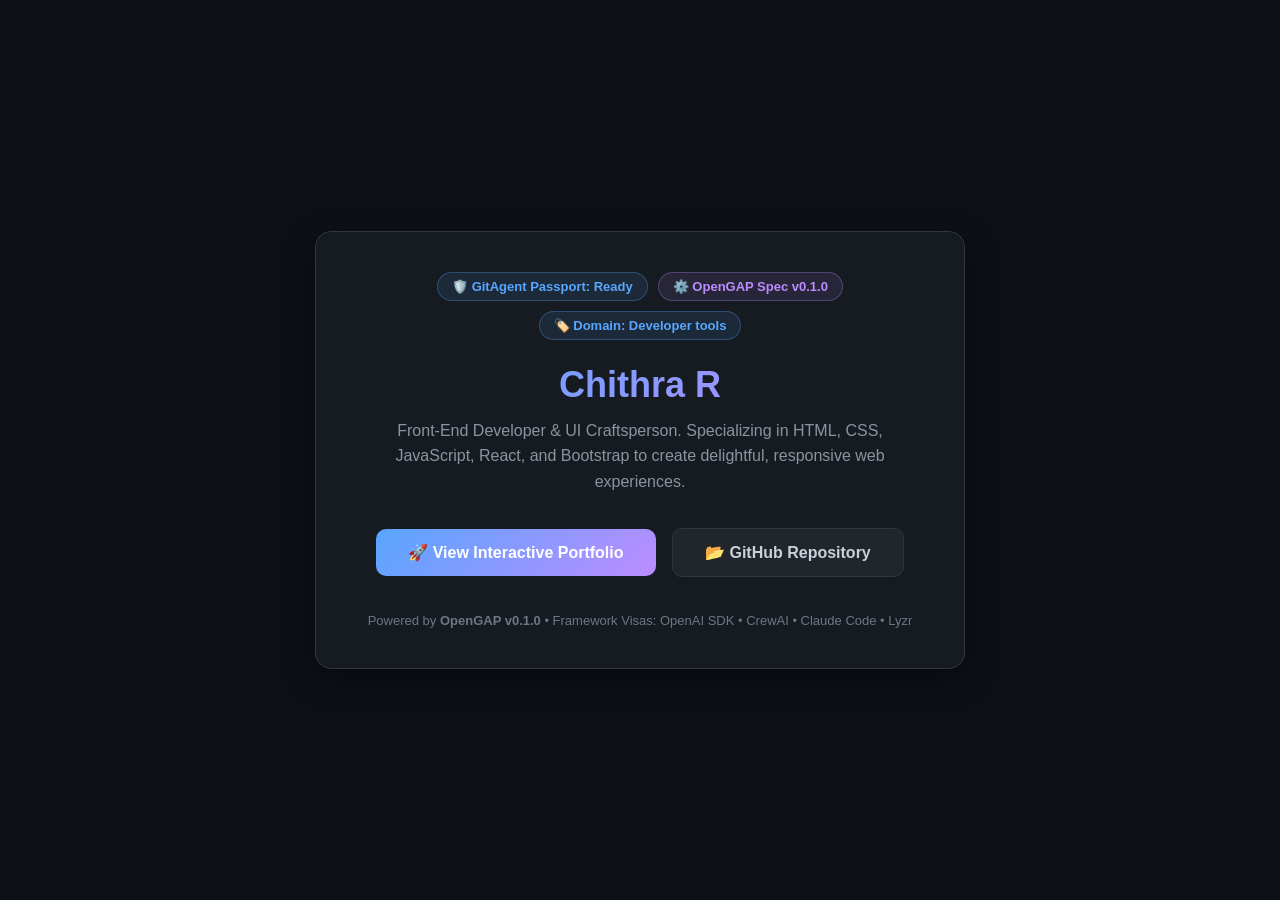
<file: index.html>
<!DOCTYPE html>
<html lang="en">
<head>
  <meta charset="UTF-8">
  <meta name="viewport" content="width=device-width, initial-scale=1.0">
  <title>Chithra R — Developer Portfolio & OpenGAP Agent</title>
  <style>
    * { margin: 0; padding: 0; box-sizing: border-box; }
    body {
      font-family: -apple-system, BlinkMacSystemFont, 'Segoe UI', Roboto, sans-serif;
      background: #0d1117;
      color: #c9d1d9;
      min-height: 100vh;
      display: flex;
      flex-direction: column;
      align-items: center;
      justify-content: center;
      padding: 20px;
    }
    .card {
      background: #161b22;
      border: 1px solid #30363d;
      border-radius: 16px;
      padding: 40px;
      max-width: 650px;
      width: 100%;
      text-align: center;
      box-shadow: 0 10px 30px rgba(0,0,0,0.5);
    }
    .badges {
      display: flex;
      justify-content: center;
      gap: 10px;
      margin-bottom: 24px;
      flex-wrap: wrap;
    }
    .badge {
      padding: 6px 14px;
      border-radius: 20px;
      font-size: 13px;
      font-weight: 600;
      background: rgba(88, 166, 255, 0.1);
      border: 1px solid rgba(88, 166, 255, 0.3);
      color: #58a6ff;
    }
    .spec-badge {
      background: rgba(188, 140, 255, 0.1);
      border: 1px solid rgba(188, 140, 255, 0.3);
      color: #bc8cff;
    }
    h1 {
      font-size: 36px;
      font-weight: 800;
      background: linear-gradient(135deg, #58a6ff 0%, #bc8cff 100%);
      -webkit-background-clip: text;
      -webkit-text-fill-color: transparent;
      margin-bottom: 12px;
    }
    p {
      color: #8b949e;
      font-size: 16px;
      line-height: 1.6;
      margin-bottom: 28px;
    }
    .btn {
      display: inline-block;
      padding: 14px 32px;
      background: linear-gradient(135deg, #58a6ff 0%, #bc8cff 100%);
      color: white;
      font-size: 16px;
      font-weight: 700;
      border-radius: 10px;
      text-decoration: none;
      transition: all 0.3s ease;
      margin: 6px;
    }
    .btn:hover {
      transform: translateY(-2px);
      box-shadow: 0 6px 20px rgba(88, 166, 255, 0.4);
    }
    .btn-outline {
      background: #21262d;
      border: 1px solid #30363d;
      color: #c9d1d9;
    }
    .btn-outline:hover {
      border-color: #58a6ff;
      color: #58a6ff;
      background: #161b22;
    }
    footer {
      margin-top: 30px;
      font-size: 13px;
      color: #6e7681;
    }
  </style>
</head>
<body>
  <div class="card">
    <div class="badges">
      <span class="badge">🛡️ GitAgent Passport: Ready</span>
      <span class="badge spec-badge">⚙️ OpenGAP Spec v0.1.0</span>
      <span class="badge">🏷️ Domain: Developer tools</span>
    </div>
    <h1>Chithra R</h1>
    <p>Front-End Developer & UI Craftsperson. Specializing in HTML, CSS, JavaScript, React, and Bootstrap to create delightful, responsive web experiences.</p>
    <a href="CODSOFT%20Task1/portfolio.html" class="btn">🚀 View Interactive Portfolio</a>
    <a href="https://github.com/Chithra582/CODSOFT-Task1" target="_blank" class="btn btn-outline">📂 GitHub Repository</a>
    <footer>
      Powered by <strong>OpenGAP v0.1.0</strong> • Framework Visas: OpenAI SDK • CrewAI • Claude Code • Lyzr
    </footer>
  </div>
</body>
</html>
</file>
